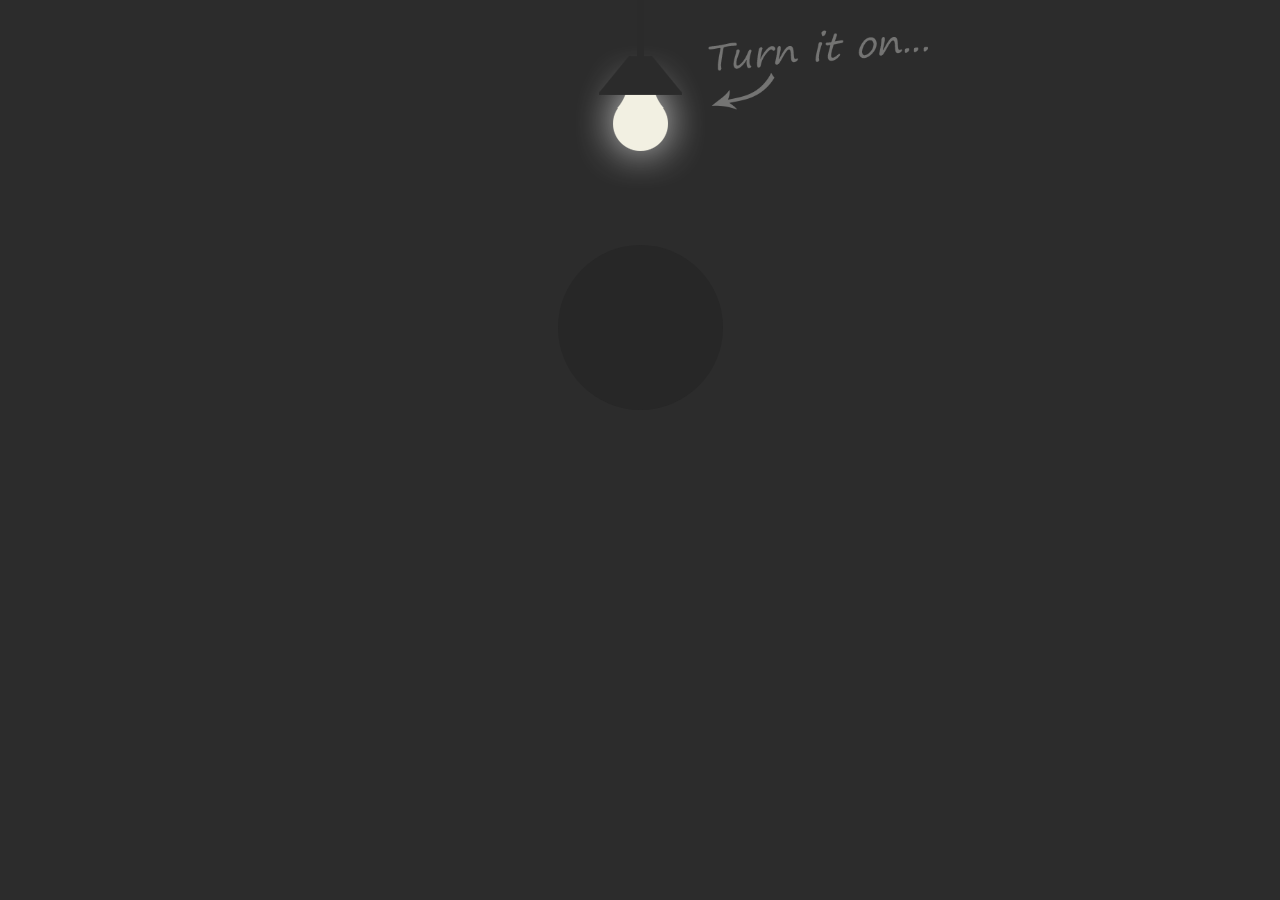
<file: Final Project/index.html>
<!DOCTYPE html>
<html lang="en">
  <head>
    <meta charset="utf-8">
    <meta name="description" content="Matt Mawhinney Freelance Web Developer">
    <meta name="viewport" content="width=device-width, initial-scale=1">
    <title>Matt Mawhinney</title>
    <link rel="stylesheet" type="text/css" href="style.css">
    <link rel="stylesheet" type="text/css" href="https://fonts.googleapis.com/css?family=Roboto+Condensed:700">
  </head>
  <body>
    <main id="background" class="back-color">
      <a href="#" id="keypress"><img class="lightbulb" src="images/light.png" alt="A lightbulb swinging from the ceiling"></a>
      <!-- Link added to above so users recognize the pointing finger and know to click-->
      <img id="tagline" src="images/turn.png" alt="Text saying turn it on wiht an arrow pointing to the lightbulb">
      <div id="circle" class="circle-color circle-size" >
        <img id="man" class="man-position" src="images/man.png" alt="A cartoon man in a tie and dress shirt">
      </div>
      <header>
        <h1 id="text" class="opacity">Hi there! My name is Matt Mawhinney and I am a freelance web developer. Take a second to find out who I am!</h1>
      </header>
      <a href="home.html" id="btn-text"><div class="button opacity">Come on in!</div></a>
      <div class="clouds">
        <img src="images/clouds2.png" alt="Clouds floating by in the sky coloured background">
      </div>
    </main>
    <script src="files/jquery-3.2.1.min.js"></script>
    <script src="files/interactive.js"></script>
  </body>
</html>
</file>
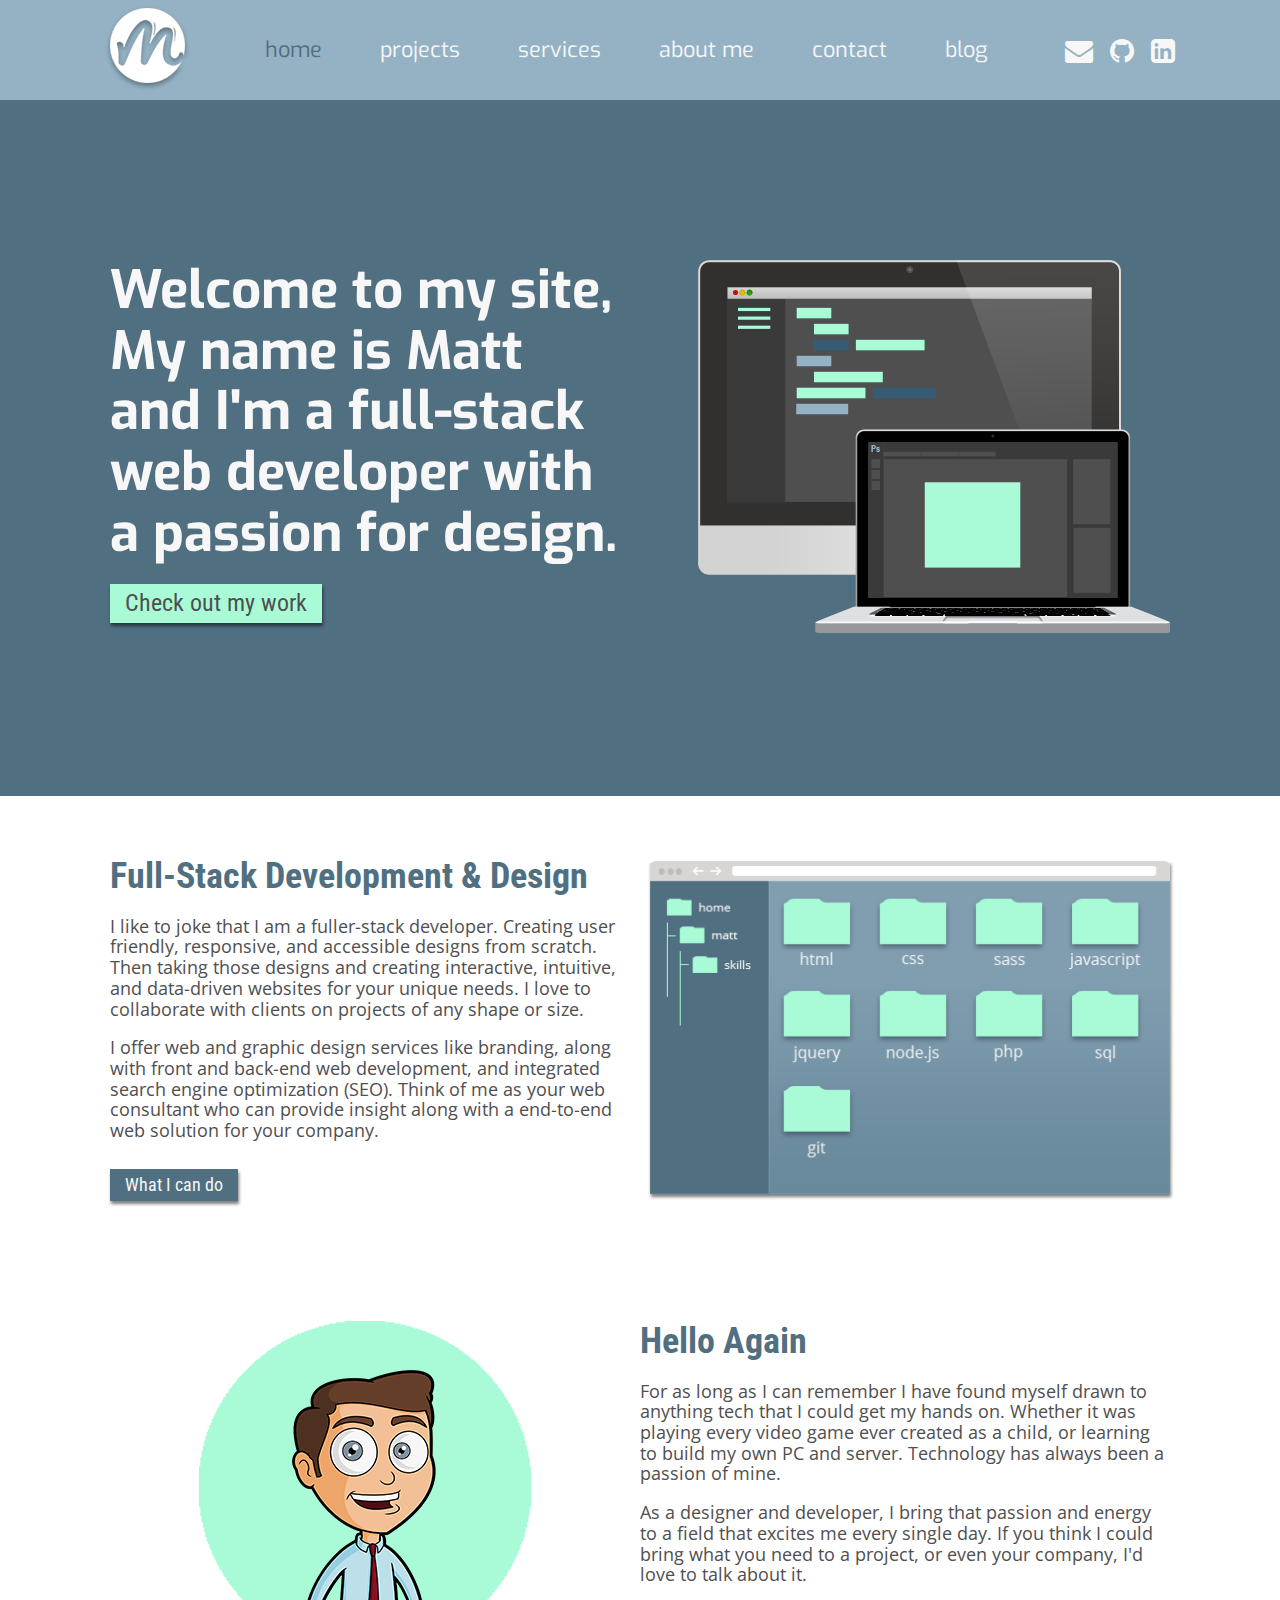
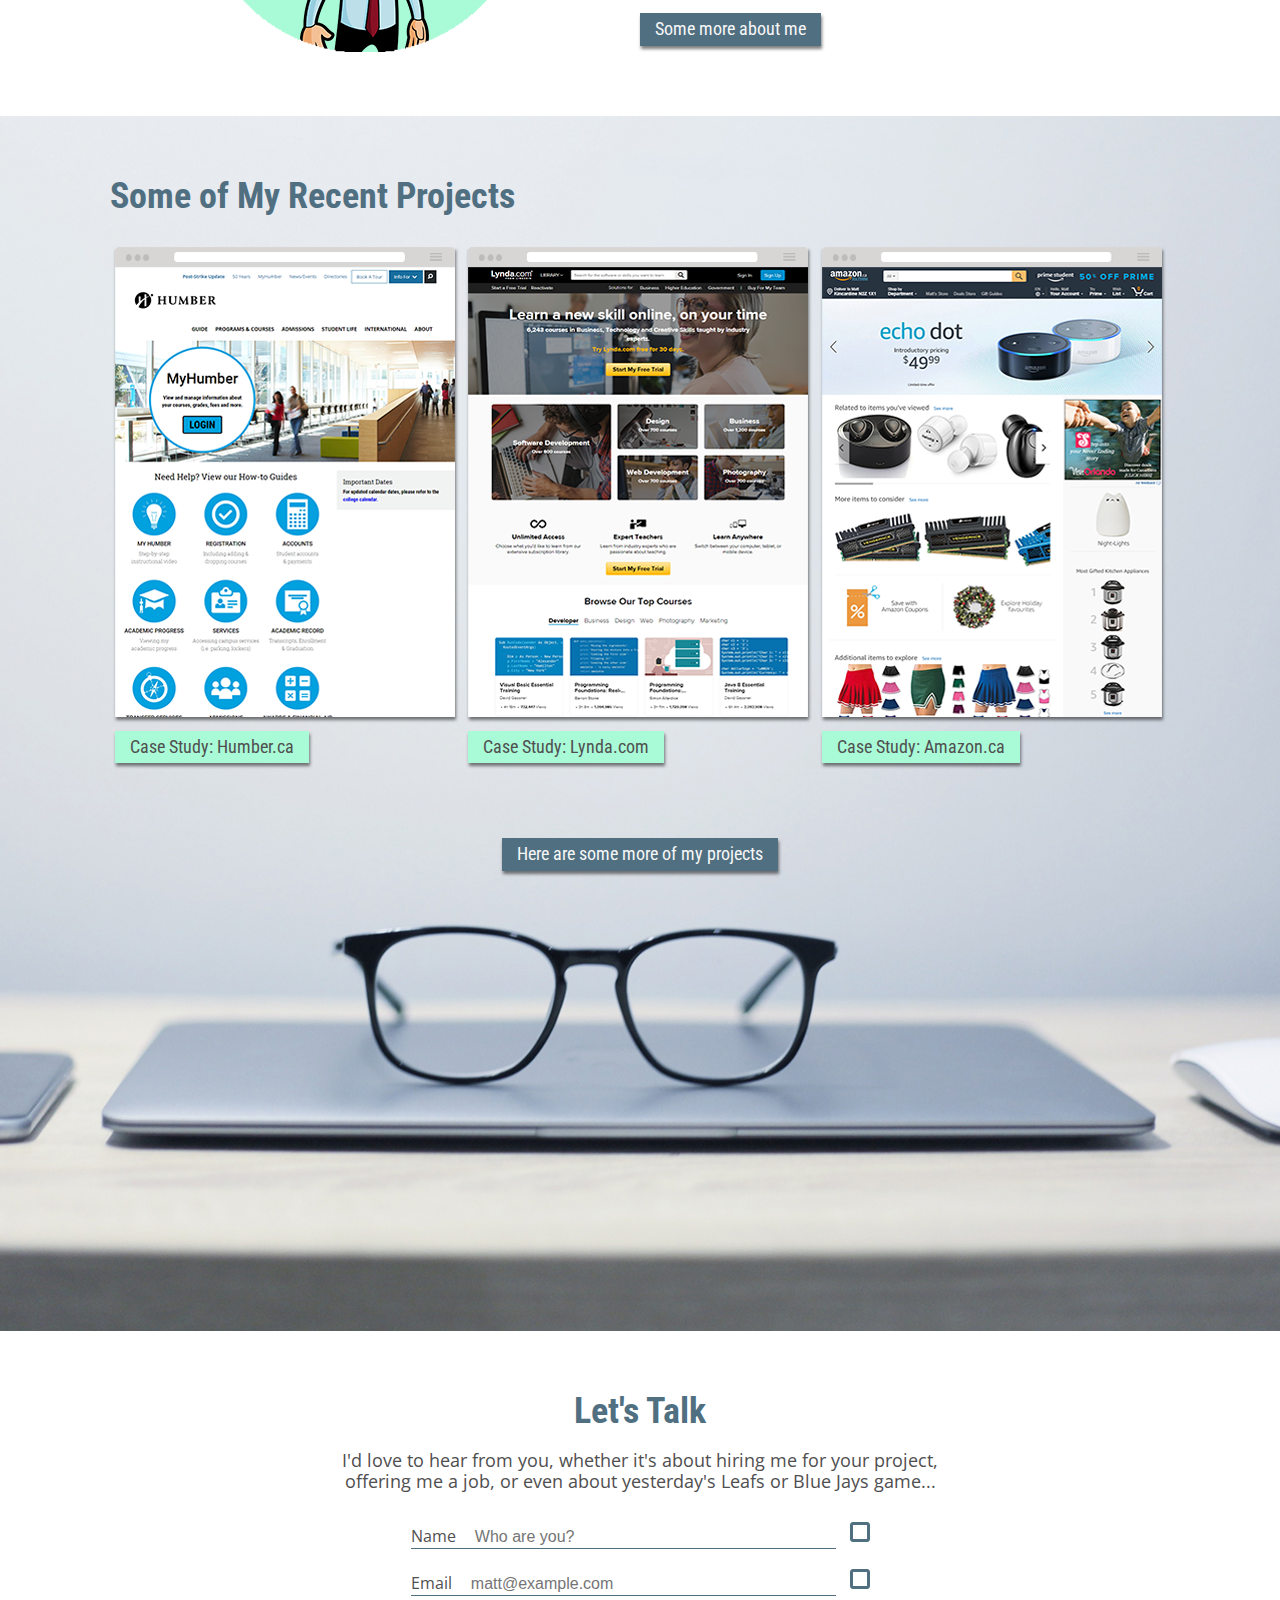
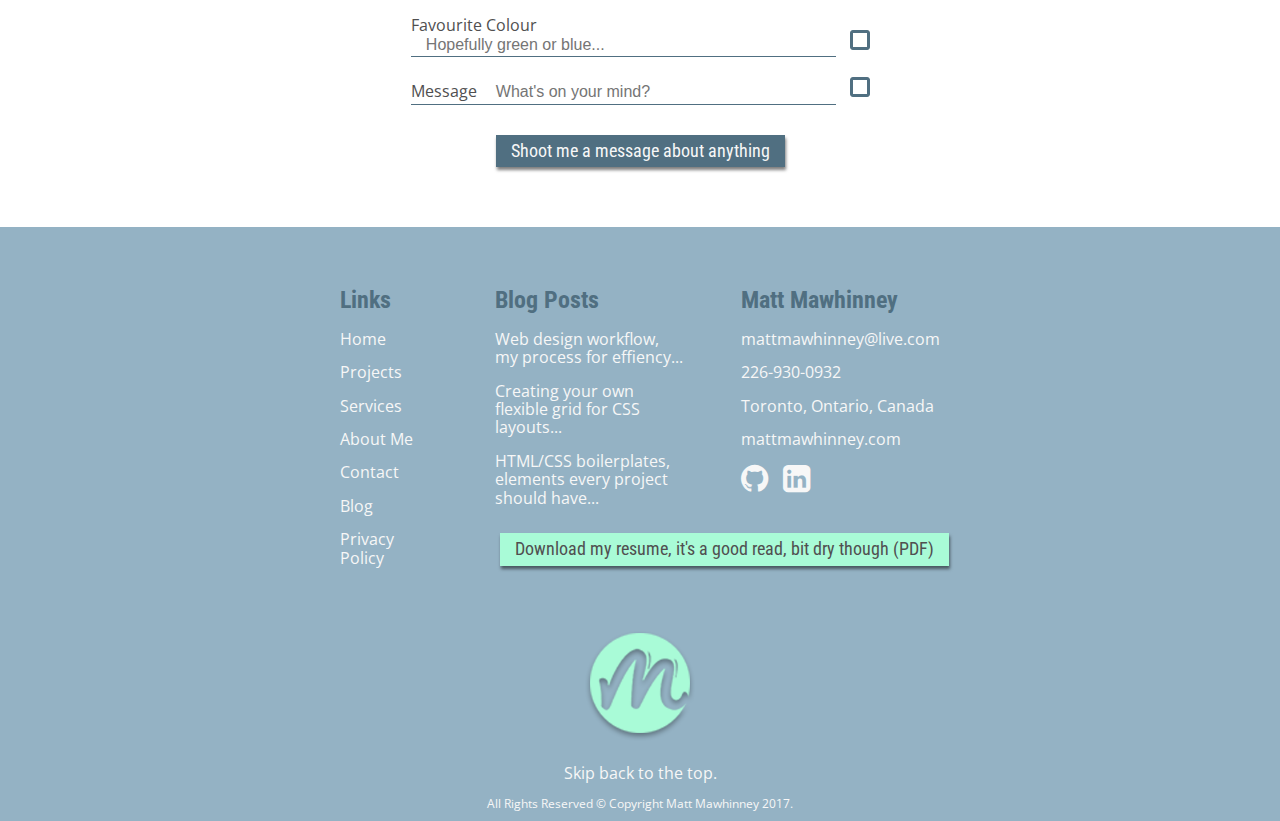
<file: Final Project/home.html>
<!DOCTYPE html>
<html lang="en">
  <head>
    <meta charset="utf-8">
    <meta name="description" content="Matt Mawhinney's Web Development Portfolio">
    <meta name="viewport" content="width=device-width, initial-scale=1">
    <title>Toronto Full Stack Web Developer</title>
    <link rel="stylesheet" type="text/css" href="files/normalize.css">
    <link rel="stylesheet" type="text/css" href="https://fonts.googleapis.com/css?family=Exo:900">
    <link rel="stylesheet" type="text/css" href="https://fonts.googleapis.com/css?family=Open+Sans:300">
    <link rel="stylesheet" type="text/css" href="https://fonts.googleapis.com/css?family=Roboto+Condensed:700">
    <link rel="stylesheet" type="text/css" href="https://maxcdn.bootstrapcdn.com/font-awesome/4.7.0/css/font-awesome.min.css">
    <link rel="stylesheet" type="text/css" href="style2.css">
  </head>
  <body>
    <header role="banner">
      <h2 class="hidden">Header</h2>
      <nav role="navigation">
        <h3 class="hidden">Main Navigation</h3>
        <div class="page-wrapper">
          <div class="flex-container">
            <div id="head-logo">
              <img src="images/logo-white.png" alt="Matt Mawhinney's personal portfolio">
            </div>
            <ul id="navbar">
              <li><a class="active-page" href="index.html">home</a></li>
              <li><a href="projects.html">projects</a></li>
              <li><a href="services.html">services</a></li>
              <li><a href="about_me.html">about me</a></li>
              <li><a href="contact.html">contact</a></li>
              <li><a href="blog.html">blog</a></li>
            </ul>
            <div class="social">
              <a class="fa fa-envelope" href="mailto:mattmawhinney@live.com"><span class="hidden">Email Link</span></a>
              <a class="fa fa-github" href="https://github.com/MatthewMawhinney"><span class="hidden">Github Profile</span></a>
              <a class="fa fa-linkedin-square" href="https://www.linkedin.com/in/matt-mawhinney-a3899413a/"><span class="hidden">LinkedIn Profile</span></a>
            </div>
            <div class="hamburger"><img src="images/hamburger.png" alt="The hamburger icon indicating a dropdown menu"></div>
          </div>
        </div>
      </nav>
        <div class="dropdown">
          <ul id="navbar-drop">
            <li><a class="active-page" href="index.html">home</a></li>
            <li><a href="projects.html">projects</a></li>
            <li><a href="services.html">services</a></li>
            <li><a href="about_me.html">about me</a></li>
            <li><a href="contact.html">contact</a></li>
            <li><a href="blog.html">blog</a></li>
          </ul>
        </div>
    </header>
    <div id="jumbotron" aria-labelledby="headline">
      <div class="page-wrapper">
        <div class="flex-container">
          <div id="tagline">
            <h1 id="headline">Welcome to my site, My name is Matt and I'm a full-stack web developer with a passion for design.</h1>
            <a href="files/projects.html"><div class="btn-teal-bg">Check out my work</div></a>
          </div>
          <div id="computers">
            <img src="images/macbook.png" alt="An image of two animated apple computers">
          </div>
        </div>
      </div>
    </div>
    <main role="main">
      <div class="page-wrapper">
        <div class="flex-container">
          <div id="dev-txt">
            <h2>Full-Stack Development &amp; Design</h2>
            <p>I like to joke that I am a fuller-stack developer. Creating user friendly, responsive, and accessible designs from scratch. Then taking those designs and creating interactive, intuitive, and data-driven websites for your unique needs. I love to collaborate with clients on projects of any shape or size.</p>
            <p>I offer web and graphic design services like branding, along with front and back-end web development, and integrated search engine optimization (SEO). Think of me as your web consultant who can provide insight along with a end-to-end web solution for your company.</p>
            <div class="main-btn">
              <a href="files/services.html"><div class="btn-blue">What I can do</div></a>
            </div>
          </div>
          <div id="dev-img">
            <img src="images/skills-display.png" alt="An animated image of a file directory of Matt's skills">
          </div>
        </div>
        <div class="flex-container">
          <div id="about-img">
            <img src="images/cartoon-man.png" alt="A cartoon man wearing a dress shirt and tie">
          </div>
          <div id="about-txt">
            <h2>Hello Again</h2>
            <p>For as long as I can remember I have found myself drawn to anything tech that I could get my hands on. Whether it was playing every video game ever created as a child, or learning to build my own PC and server. Technology has always been a passion of mine.</p>
            <p>As a designer and developer, I bring that passion and energy to a field that excites me every single day. If you think I could bring what you need to a project, or even your company, I'd love to talk about it.</p>
            <div class="main-btn">
              <a href="files/about-me.html"><div class="btn-blue">Some more about me</div></a>
            </div>
          </div>
        </div>
      </div>
    </main>
    <article id="case-studies" aria-labelledby="case-headline">
      <div class="page-wrapper-case">
        <div class="flex-container">
          <h2 id="case-headline">Some of My Recent Projects</h2>
          <div class="case">
            <a href="files/humber.html"><img src="images/humber.png" alt="A link to the case study for Humber.ca"></a>
            <a href="files/humber.html"><div class="btn-teal">Case Study: Humber.ca</div></a>
          </div>
          <div class="case">
            <a href="files/lynda.html"><img src="images/lynda.png" alt="An link to the case study for Lynda.com"></a>
            <a href="files/lynda.html"><div class="btn-teal">Case Study: Lynda.com</div></a>
          </div>
          <div class="case-wide">
            <a href="files/amazon.html"><img src="images/amazon.png" alt="An link to the case study for Amazon.ca"></a>
            <a href="files/amazon.html"><div class="btn-teal">Case Study: Amazon.ca</div></a>
          </div>
          <a id="project-btn" href="files/projects.html"><div class="btn-blue">Here are some more of my projects</div></a>
        </div>
      </div>
    </article>
    <section class="contact" aria-labelledby="contact-head">
      <div class="page-wrapper-sml">
        <h2 id="contact-head">Let's Talk</h2>
        <p>I'd love to hear from you, whether it's about hiring me for your project, offering me a job, or even about yesterday's Leafs or Blue Jays game...</p>
        <form class="contact" action="index.html" method="post">
          <div id="name-field">
            <label for="name">Name</label>
            <input type="text" id="name" placeholder="   Who are you?" required>
          </div>
          <img class="checkbox" src="images/checkbox.png" alt="A empty checkbox validating the form field">
          <img class="checkmark check1" src="images/checkmark.png" alt="A checkmark validating the form field">
          <div id="email-field">
            <label for="email">Email</label>
            <input type="email" id="email" placeholder="   matt@example.com" required>
          </div>
          <img class="checkbox" src="images/checkbox.png" alt="A empty checkbox validating the form field">
          <img class="checkmark check2" src="images/checkmark.png" alt="A checkmark validating the form field">
          <div id="colour-field">
            <label for="colour">Favourite Colour</label>
            <input type="text" id="colour" placeholder="   Hopefully green or blue..." required>
          </div>
          <img class="checkbox" src="images/checkbox.png" alt="A empty checkbox validating the form field">
          <img class="checkmark check3" src="images/checkmark.png" alt="A checkmark validating the form field">
          <div id="message-field">
            <label for="message">Message</label>
            <input type="text" id="message" placeholder="   What's on your mind?" required>
          </div>
          <img class="checkbox" src="images/checkbox.png" alt="A empty checkbox validating the form field">
          <img class="checkmark check4" src="images/checkmark.png" alt="A checkmark validating the form field">
          <button type="submit" name="button" class="btn-blue">Shoot me a message about anything</button>
        </form>
      </div>
    </section>
    <footer role="contentinfo">
      <div class="page-wrapper-ftr">
        <div class="flex-container">
          <h2 class="hidden">Footer Navigation</h2>
          <ul id="site-map">
            <li><h3>Links</h3></li>
            <li><a href="index.html">Home</a></li>
            <li><a href="projects.html">Projects</a></li>
            <li><a href="services.html">Services</a></li>
            <li><a href="about_me.html">About Me</a></li>
            <li><a href="contact.html">Contact</a></li>
            <li><a href="blog.html">Blog</a></li>
            <li><a href="privacy.html">Privacy Policy</a></li>
          </ul>
          <ul id="blog-posts">
            <li><h3>Blog Posts</h3></li>
            <li><a href="files/web-design-workflow.html">Web design workflow, my process for effiency...</a></li>
            <li><a href="files/creating-flex-layouts.html">Creating your own flexible grid for CSS layouts...</a></li>
            <li><a href="files/html-boilerplates.html">HTML/CSS boilerplates, elements every project should have...</a></li>
          </ul>
          <ul id="footer-info">
            <li><h3>Matt Mawhinney</h3></li>
            <li>mattmawhinney@live.com</li>
            <li>226-930-0932</li>
            <li>Toronto, Ontario, Canada</li>
            <li>mattmawhinney.com</li>
            <li><a class="fa fa-github" href="https://github.com/MatthewMawhinney"><span class="hidden">Github Profile</span></a></li>
            <li><a class="fa fa-linkedin-square icon" href="https://www.linkedin.com/in/matt-mawhinney-a3899413a/"><span class="hidden">LinkedIn Profile</span></a></li>
          </ul>
          <a id="resume" href="files/MattMawhinneyResume.pdf" Download><div class="btn-teal">Download my resume, it's a good read, bit dry though (PDF)</div></a>
          <a id="resume-sml" href="files/MattMawhinneyResume.pdf"><div class="btn-teal">My resume (PDF)</div></a>
        </div>
        <div id="ftr-center">
          <img id="footer-logo" src="images/logo-mint.png" alt="Matt Mawhinney's personal portfolio">
          <div id="back-top">
            <a href="#" onclick="scrollTop()">Skip back to the top.</a>
          </div>
          <div class="copy">All Rights Reserved &copy; Copyright Matt Mawhinney 2017.</div>
        </div>
      </div>
    </footer>
    <script src=files/jquery-3.2.1.min.js></script>
    <script src="files/active.js"></script>
  </body>
</html>
</file>
<file: Final Project/style.css>
html {
  box-sizing: border-box;
  font-size: 16px;
}
*, *:before, *:after {
  box-sizing: inherit;
}
body {
  margin: 0;
}
.hidden {
  left: 10000px;
}
/*BACKGROUND CSS/ANIMATIONS*/
#background {
  position: fixed;
  height: 100%;
  width: 100%;
  text-align: center;
  z-index: -1;
}
.back-color {
  background-color: #2c2c2c;
}
.color-change-back {
  animation: backchange 1s;
  -webkit-animation: backchange 1s;
  animation-fill-mode: forwards;
  -webkit-animation-fill-mode: forwards;
}
@keyframes backchange {
  0%    {background-color: #2c2c2c;}
  100%  {background-color: #94b2c4;}
}
/*CLOUDS CSS/ANIMATIONS*/
.clouds {
  position: absolute;
  top: 75px;
  z-index: -1;
  left: 1950px;
}
.cloud-move {
  animation: cloudslide 60s linear infinite;
}
@keyframes cloudslide {
  0%    {transform: translateX(0);}
  100%  {transform: translateX(-5500px);}
}
/*LIGHTBULB CSS/ANIMATIONS*/
.lightbulb {
  margin: auto;
  margin-top: -60px;
  -webkit-transform-origin: 50% 0;
  transform-origin: 50% 0;
  -webkit-animation: swinging 3.5s ease-in-out forwards infinite;
  animation: swinging 3.5s ease-in-out forwards infinite;
  animation-fill-mode: forwards;
  -webkit-animation-fill-mode: forwards;
}
@keyframes swinging {
  0%    {transform: rotate(10deg);}
  50%   {transform: rotate(-5deg)}
  100%  {transform: rotate(10deg);}
}
/*TAGLINE CSS*/
#tagline {
  position: absolute;
  top: 110px;
  width: 220px;
}
/*CIRCLE CSS/ANIMATIONS*/
#circle {
  border-radius: 50%;
  overflow: hidden;
  transition: all 2s;
}
.circle-color {
  background-color: #272727;
}
.circle-size {
  margin: auto;
  margin-top: 75px;
  width: 165px;
  height: 165px;
}
.color-change-circle {
  animation: circhange 1s;
  -webkit-animation: circhange 1s;
  animation-fill-mode: forwards;
  -webkit-animation-fill-mode: forwards;
}
.size-change-circle {
  transform: scale(2);
}
@keyframes circhange {
  0%    {background-color: #272727;}
  100%  {background-color: #a9fbd7;}
}
/*MAN CSS/ANIMATIONS*/
#man {
  position: relative;
  height: 100%;
  margin: 0 50px;
  transition: all 2s;
}
.man-position {
  top: 250px;
}
.move-man {
  transform: translateY(-220px);
}
/*TEXT CSS/ANIMATIONS*/
#text {
  text-align: center;
  max-width: 600px;
  margin: 20px auto;
  margin-top: 100px;
  font-family: 'Roboto Condensed', sans-serif;
  font-size: 2.25rem;
  color: #f7f7f7;
}
.opacity {
  opacity: 0;
}
.show-text {
  animation: fade 4s;
  -webkit-animation: fade 4s;
  animation-fill-mode: forwards;
  -webkit-animation-fill-mode: forwards;
}
@keyframes fade {
  0%    {opacity: 0;}
  100%  {opacity: 1;}
}
/*BUTTON CSS/ANIMATIONS*/
.button {
  max-width: 150px;
  margin: 0 auto;
  height: 60px;
  border-radius: 7px;
  border: 2px solid #a9fbd7;
  text-align: center;
  background-color: #94b2c4;
  padding-top: 13px;

}
#btn-text {
  text-decoration: none;
  color: #f7f7f7;
  font-family: 'Open Sans', Arial, Helvetica, sans-serif;
  font-size: 1.25rem;
}
/*CODE FOR KEYFRAMES bounceInUp FROM DANIEL EDEN animate.css*/
@keyframes bounceInUp {
  from, 60%, 75%, 90%, to {animation-timing-function: cubic-bezier(0.215, 0.610, 0.355, 1.000);}
  from  {opacity: 0; transform: translate3d(0, 3000px, 0);}
  60%   {opacity: 1; transform: translate3d(0, -20px, 0);}
  75%   {transform: translate3d(0, 10px, 0);}
  90%   {transform: translate3d(0, -5px, 0);}
  to    {transform: translate3d(0, 0, 0);}
}
.buttonIn {
  animation: bounceInUp 1s;
  -webkit-animation: bounceInUp 1s;
  animation-fill-mode: forwards;
  -webkit-animation-fill-mode: forwards;
}
@media all and (max-height: 900px) {
  .lightbulb {
    margin-top: -140px;
  }
  #tagline {
    top: 30px;
  }
  .clouds {
    top: 50px;
    left: 1400px;
  }
  .clouds img {
    width: 2629px;
    height: 400px;
  }
  .circle-size {
    margin-top: 50px;
  }
  .size-change-circle {
    transform: scale(1.8);
  }
  #text {
    margin-top: 85px;
  }
}
@media all and (max-width: 1200px) {
  .clouds {
    left: 1250px;
  }
}
@media all and (min-height: 901px) and (max-width: 700px) {
  .clouds {
    left: 750px;
  }
  #tagline {
    top: 120px;
    width: 175px;
  }
}
@media all and (min-height: 901px) and (max-width: 545px) {
  .clouds {
    left: 600px;
  }
  #tagline {
    top: 150px;
    width: 125px;
  }
}
@media all and (max-height: 900px) and (max-width: 545px) {
  .clouds {
    left: 600px;
  }
  #tagline {
    top: 70px;
    width: 125px;
  }
  #text {
    font-size: 1.75rem;
  }
}
@media all and (max-width: 360px) {
  .clouds {
    left: 400px;
  }
  #tagline {
    width: 100px;
    right: 25px;
    z-index: -1;
  }
  #text {
    font-size: 1.5rem;
  }
}
</file>
<file: Final Project/style2.css>
/* TABLE OF CONTENTS
  1. GENERAL STYLES
  2. HEADER/NAVIGATION
  3. JUMBO
  4. MAIN
  5. CASE STUDIES
  6. CONTACT FORM
  7. FOOTER
  8. MEDIA QUERIES */


/* 1.GENERAL */

html {
  -webkit-box-sizing: border-box;
  -moz-box-sizing: border-box;
  box-sizing: border-box;
  font-size: 16px;
  font-family: 'Open Sans', Arial, Helvetica, sans-serif;
  color: #504f50;
}
*, *::before, *::after {
  box-sizing: inherit;
}
body {
 margin: 0;
}
img {
 max-width: 100% !important;
 height: auto;
}
li {
  list-style: none;
  color: #f7f7f7;
}
ul {
  padding-left: 0;
  margin-top: 0;
}
a {
  text-decoration: none;
  color: #f7f7f7;
}
a:focus {
  outline-style: solid;
  outline-offset: 5px;
  outline-width: 2px;
  outline-color: #a9fbd7;
}
h1 {
  margin-top: 0;
  margin-bottom: 0;
  font-family: 'Exo', 'Roboto Condensed', sans-serif;
  font-size: 3.30rem;
  color: #f7f7f7;
}
h2 {
  margin-top: 0;
  margin-bottom: 0;
  font-family: 'Roboto Condensed', 'Exo', sans-serif;
  font-size: 2.25rem;
  color: #506f81;
}
h3 {
  margin-top: 0;
  margin-bottom: 0;
  font-family: 'Roboto Condensed', 'Exo', sans-serif;
  font-size: 1.5rem;
  color: #506f81;
}
p {
  font-size: 1.125rem;
}
.page-wrapper, .page-wrapper-case {
  max-width: 1080px;
  margin: 0 auto;
}
.page-wrapper-sml, .page-wrapper-ftr {
  max-width: 600px;
  margin: 0 auto;
}
.hidden {
  position: absolute;
  left: -10000px;
}
.flex-container {
  display: flex;
  flex-flow: row wrap;
  padding: 60px 0;
}
.btn-blue, .btn-teal, .btn-teal-bg {
  background-color: #a9fbd7;
  font-size: 1.125rem;
  padding: 6px 15px;
  margin-top: 10px;
  font-family: 'Roboto Condensed', 'Open Sans', sans-serif;
  display: inline-block;
  -webkit-box-shadow: 1px 3px 3px 0 rgba(0,0,0,0.5);
  -moz-box-shadow: 1px 3px 3px 0 rgba(0,0,2,0.5);
  box-shadow: 1px 3px 3px 0 rgba(0,0,2,0.5);
}
.btn-teal, .btn-teal a {
  background-color: #a9fbd7;
  color: #504f50;
}
.btn-blue, .btn-blue a {
  background-color: #506f81;
  color: #f7f7f7;
}
.btn-teal-bg {
  font-size: 24px;
  color: #504f50;
  display: inline-block;
  margin-top: 20px;
}

/* 2.HEADER */

nav {
  background-color: #94b2c4;
}
nav .flex-container {
  height: 100px;
  padding: 0;
}
#head-logo {
  flex: 1 0 0;
  margin: auto;
  padding-left: 5px;
}
#navbar, #navbar-drop {
  flex: 6 0 0;
  margin: auto;
}
.social {
  flex: 1 0 0;
  margin: auto;
  text-align: right;
}
#navbar, #navbar li, #navbar-drop, #navbar-drop li{
  display: inline-block;
  color: #f7f7f7;
  font-family: 'Exo', 'Roboto Condensed', sans-serif;
  font-size: 1.35rem;
}
#navbar a {
  margin: 0 26px;
}
#navbar-drop a {
  margin: 0 15px;
}
.social, .social a {
  display: inline-block;
  color: #f7f7f7;
  font-size: 1.75rem;
}
.social a {
  margin: 0 5px;
}
.active-page {
  color: #506f81;
}
.hamburger {
  margin: auto;
  display: none;
}
.dropdown {
  flex: 1 100%;
  background-color: #94b2c4;
  padding: 15px;
  text-align: center;
  margin: auto;
}
.dropdown a {
  margin: 10px;
}

/* 3.JUMBO */

#jumbotron {
  background-color: #506f81;
  padding: 160px 0;
}
#jumbotron .flex-container {
  padding: 0;
  margin: 0 10px;
}
#tagline {
  flex: 1 0 0;
  margin-right: 15px;
}
#computers {
  flex: 1 0 0;
  margin-left: 15px;
  text-align: right;
}

/* 4.MAIN */

#dev-txt, #about-img, #about-txt, #dev-img {
  margin: 0 10px;
}
#dev-txt {
  flex: 1 0 0;
}
#dev-img {
  flex: 1 0 0;
  margin: auto 10px;
  text-align: center;
}
#dev-img img {
  -webkit-box-shadow: 1px 3px 3px 0 rgba(0,0,0,0.5);
  -moz-box-shadow: 1px 3px 3px 0 rgba(0,0,2,0.5);
  box-shadow: 1px 3px 3px 0 rgba(0,0,2,0.5);
}
#about-txt {
  flex: 1 0 0;
}
#about-img {
  flex: 1 0 0;
  margin: auto;
  text-align: center;
}

/* 5.CASE STUDIES */

#case-studies {
  background-image: url(images/desk-background.jpg);
  background-position: bottom;
  background-repeat: no-repeat;
}
#case-studies .flex-container {
  margin: 0 10px 60px 10px;
}
#case-studies h2 {
  flex: 1 100%;
}
.case, .case-wide {
  flex: 1 0 0;
  margin: 30px 5px 65px 5px;
}
.case img, .case-wide img {
  -webkit-box-shadow: 1px 3px 3px 0 rgba(0,0,0,0.5);
  -moz-box-shadow: 1px 3px 3px 0 rgba(0,0,2,0.5);
  box-shadow: 1px 3px 3px 0 rgba(0,0,2,0.5);
}
#project-btn {
  flex: 1 100%;
  text-align: center;
  margin-bottom: 400px;
}

/* 6.CONTACT */

.contact {
  text-align: center;
  margin: 30px auto;
  margin-bottom: 60px;
}
form {
  margin-top: 35px;
}
#name-field, #email-field, #colour-field, #message-field {
  display: inline-block;
  border: none;
  border-bottom: 1px solid #506f81;
  text-align: left;
  width: 425px;
  margin: 0 auto 20px;
  color: #504f50;
  font-family: 'Open Sans', 'Roboto Condensed', sans-serif;
}
#name-field input, #email-field input, #colour-field input, #message-field input {
  margin-bottom: 1px;
}
#name-field input, #email-field input {
  width: 375px;
  border: none;
  font-size: 1rem;
}
#colour-field input {
  width: 300px;
  border: none;
  font-size: 1rem;
}
#message-field input {
  width: 355px;
  border: none;
  font-size: 1rem;
}
input:focus {
  font-family: 'Open Sans', sans-serif;
  font-size: 1rem;
  color: #365b73;
}
button {
  border: none;
  margin-top: 40px;
  font-size: 1.125rem;
}
.checkbox {
  display: inline-block;
  margin-left: 10px;
}
.checkmark {
  position: relative;
  width: 25px;
  right: 27px;
}

/* 7.FOOTER */

footer {
  background-color: #94b2c4;
}
#site-map {
  flex: 1 0 0;
  margin-right: 60px;
}
#blog-posts {
  flex: 2 0 0;
  height: 80%;
}
#footer-info {
  flex: 2 0 0;
  margin-left: 55px;
  height: 80%;
}
footer li {
  margin-bottom: 15px;
}
#site-map li {
  margin-bottom: 15px;
}
#footer-info a {
  font-size: 2rem;
  display: inline-block;
  float: left;
  margin-right: 15px;
}
#resume {
  position: relative;
  bottom: 75px;
  left: 160px;
}
#resume-sml {
  display: none;
}
#resume-md {
  display: none;
}
#ftr-center {
  text-align: center;
}
#back-top {
  margin-bottom: 15px;
}
#footer-logo {
  margin: -70px auto 20px;
}
.copy {
  max-width: 75%;
  margin: 0 auto;
  padding-bottom: 10px;
  font-size: .75rem;
  text-align: center;
  color: #f7f7f7;
}

/* 8.MEDIA QUERIES */
@media all and (max-width: 1100px) {
  .social {
    display: none;
  }
  #computers {
    display: none;
  }
  #navbar a {
    margin: 0 15px;
  }
}
@media all and (max-width: 915px) {
  .hamburger {
    display: block;
    margin-right: 10px;
  }
  #navbar {
    display: none;
  }
  #dev-txt, #dev-img {
    flex: 1 100%;
  }
  #dev-img {
    margin-top: 50px;
  }
}

@media all and (max-width: 768px) {
  nav .flex-container {
    height: 70%;
  }
  .page-wrapper {
    max-width: 545px;
  }
  .page-wrapper-case {
    max-width: 715px;
  }
  .case-wide {
    display: none;
  }
  #about-txt, #about-img {
    flex: 1 100%;
  }
  #navbar-drop a {
    font-size: 75%;
  }
  h1 {
    font-size: 3.2rem;
  }
}
@media all and (max-width: 670px) {
  #resume {
    display: none;
  }
  .page-wrapper-ftr {
    max-width: 310px;
  }
  #blog-posts {
    display: none;
  }
  #site-map, #footer-info {
    flex: 1 0 0;
    margin-left: 0;
    margin-right: 0;
  }
  #site-map {
    max-width: 40%;
    margin-left: 10px;
  }
  #footer-info {
    max-width: 60%;
    margin-right: 10px;
  }
  #resume-sml {
    display: inline-block;
    position: relative;
    bottom: 75px;
    left: 115px;
  }
}
@media all and (max-width: 510px) {
  .checkbox {
    display: none;
  }
  .checkmark {
    display: none;
  }
}
@media all and (max-width: 450px) {
  html {
    font-size: 14px;
  }
  h1 {
    font-size: 2.15rem;
    margin: 0 10px;
  }
  h2 {
    font-size: 1.50rem;
  }
  h3 {
    font-size: 1.50rem;
  }
  .flex-container {
    padding: 30px 0;
  }
  .btn-blue, .btn-teal, .btn-teal-bg {
    font-size: 1.25rem;
  }
  nav .flex-container {
    height: 50px;
  }
  #head-logo img {
    height: 50px;
  }
  .hamburger {
    padding: 15px;
  }
  .hamburger img {
    height: 20px;
  }
  .main-btn {
    text-align: center;
  }
  #dev-img {
    display: none;
  }
  #about-img {
    max-width: 85%
  }
  #jumbotron {
    padding: 30px 0;
    text-align: center;
  }
  .case {
    flex: 1 100%;
    margin: 10px 5px 30px;
    text-align: center;
  }
  #case-studies {
    background-image: none;
  }
  #case-studies .flex-container {
    padding-bottom: 0;
  }
  #project-btn {
    margin-bottom: 0;
  }
  #name-field, #email-field, #colour-field, #message-field {
    width: 300px;
    display: inline-block;
  }
  #name-field input, #email-field input {
    width: 250px;
  }
  #colour-field input {
    width: 185px;
    border: none;
    font-size: 1rem;
  }
  #message-field input {
    width: 235px;
    border: none;
    font-size: 1rem;
  }
  #resume-sml {
    bottom: 70px;
    left: 130px;
  }
}
@media all and (max-width: 320px) {
  .page-wrapper, .page-wrapper-case, .page-wrapper-sml {
    max-width: 310px;
  }
  .copy {
    font-size: .65rem;
  }
</file>
